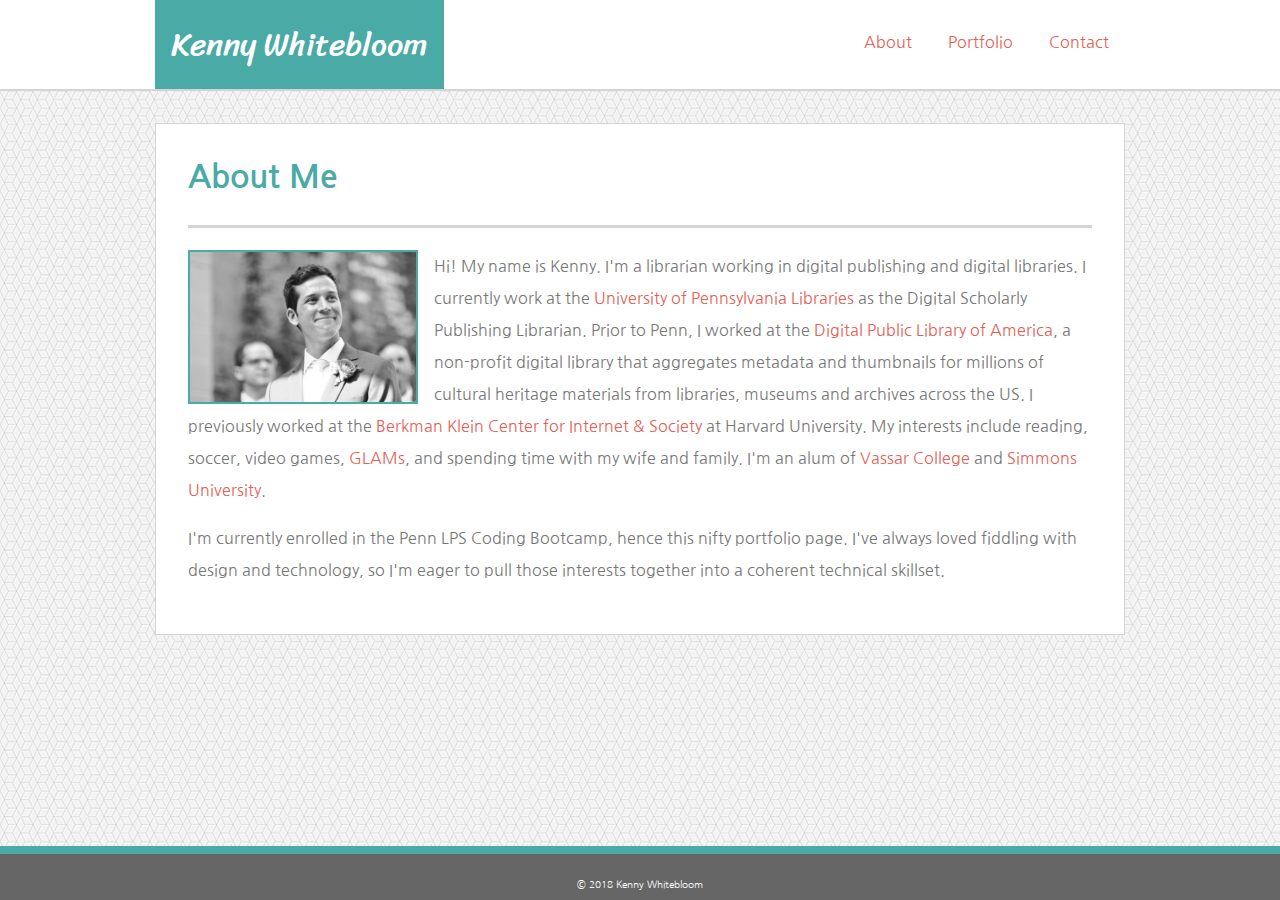
<file: index.html>
<!DOCTYPE html>
<html lang="en-us">

    <!-- Header and stylesheet link-->
    <head>
        <meta charset="UTF-8">
        <meta name="viewport" content="width=device-width, initial-scale=1">
        
        <!-- Stylesheets -->
        <link rel="stylesheet" type="text/css" href="assets/css/style.css">
        <link href="https://fonts.googleapis.com/css?family=Nanum+Gothic|Sriracha" rel="stylesheet">

        <!-- Favicon -->
        <link rel="shortcut icon" type="image/ico" href="assets/images/favicon.ico"/>

        <title>Kenny Whitebloom: Home</title>
    </head>

    <!-- Main body of content -->
    <body>

        <!-- Entire header design. The "nav-bar" is used to make the full bleed design. -->
        <header class="nav-bar">

            <!-- Wrapper containing main nav elements  -->
            <div class="nav-items">
                <!-- Nav logo containing my name -->
                <a href="index.html" class="logo">
                    Kenny Whitebloom
                </a>
                
                <!-- Nav links -->
                <nav class="nav-list">
                    <a href="index.html">About</a>
                    <a href="portfolio.html">Portfolio</a>
                    <a href="contact.html">Contact</a>
                </nav>
            </div>

        </header>
        <!-- Wrapper designed to accommodate sticky footer -->
        <div class="main-section-wrapper">

            <!-- Main content box -->
            <section class="main-section">
                
                <h1>About Me</h1>

                    <img src="assets/images/kenny1.jpg" alt="Black and white photograph of Kenny wearing a suit and smiling" id="main-img">

                    <p>Hi! My name is Kenny. I'm a librarian working in digital publishing and digital libraries. I currently work at the <a href="https://www.library.upenn.edu/" target="_blank">University of Pennsylvania Libraries</a> as the Digital Scholarly Publishing Librarian. Prior to Penn, I worked at the <a href="https://dp.la/" target="_blank">Digital Public Library of America</a>, a non-profit digital library that aggregates metadata and thumbnails for millions of cultural heritage materials from libraries, museums and archives across the US. I previously worked at the <a href="https://cyber.harvard.edu/" target="_blank">Berkman Klein Center for Internet & Society</a> at Harvard University. My interests include reading, soccer, video games, <a href="https://en.wikipedia.org/wiki/GLAM_(industry_sector)" target="_blank">GLAMs</a>, and spending time with my wife and family. I'm an alum of <a href="https://www.vassar.edu/" target="_blank">Vassar College</a> and <a href="http://www.simmons.edu/" target="_blank">Simmons University</a>.</p>

                    <p>I'm currently enrolled in the Penn LPS Coding Bootcamp, hence this nifty portfolio page. I've always loved fiddling with design and technology, so I'm eager to pull those interests together into a coherent technical skillset.</p>
                    
            </section>
        </div>

        <!-- Footer -->
        <footer class="footer">
            <p>&#169; 2018 Kenny Whitebloom</p>
        </footer>

    </body>
</html>
</file>
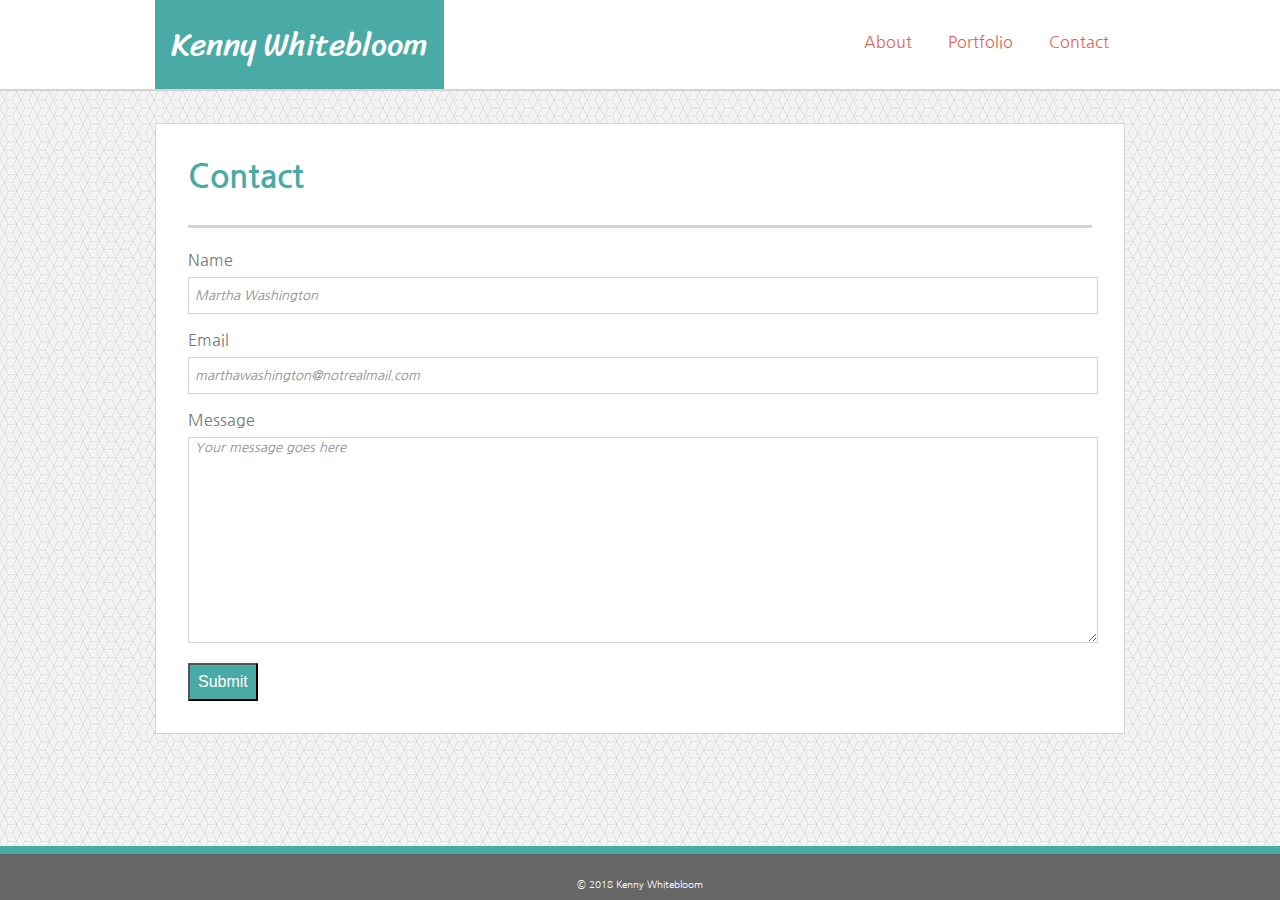
<file: contact.html>
<!DOCTYPE html>
<html lang="en-us">

    <!-- Header and stylesheet link-->
    <head>
        <meta charset="UTF-8">
        <meta name="viewport" content="width=device-width, initial-scale=1">

        <!-- Stylesheets -->
        <link rel="stylesheet" type="text/css" href="assets/css/style.css">
        <link href="https://fonts.googleapis.com/css?family=Nanum+Gothic|Sriracha" rel="stylesheet">

        <!-- Favicon -->
        <link rel="shortcut icon" type="image/ico" href="assets/images/favicon.ico"/>
        
        <title>Kenny Whitebloom: Contact</title>
    </head>

    <!-- Main body of content -->
    <body>

        <!-- Entire header design. The "nav-bar" is used to make the full bleed design. -->
        <header class="nav-bar">
            <!-- Wrapper containing main nav elements  -->
            <div class="nav-items">
                <!-- Nav logo containing my name -->
                <a href="index.html" class="logo">
                    Kenny Whitebloom
                </a>
           
               <!-- Nav links -->                   
               <nav class="nav-list">
                    <a href="index.html">About</a>
                    <a href="portfolio.html">Portfolio</a>
                    <a href="contact.html">Contact</a>
                </nav>
            </div>
       
        </header>
        <!-- Wrapper designed to accommodate sticky footer -->
        <div class="main-section-wrapper">

            <!-- Main section containing contact form -->
            <section class="main-section">
                <h1>Contact</h1>

                    <form>
                        <div class="contact-form">
                            <label for="name">Name</label><br>
                            <input type="text" name="name" id="name" placeholder="Martha Washington">
                        </div>

                        <div class="contact-form">
                            <label for="email">Email</label><br>
                            <input type="email" name="email" id="email" placeholder="marthawashington@notrealmail.com"><br>
                        </div>

                        <div class="contact-form">
                            <label for="message">Message</label><br>
                            <textarea id="message" name="message" placeholder="Your message goes here"></textarea><br>
                        </div>

                        <label for="button"></label>
                        <button type="button" name="button" id="button">Submit</button>
                    </form>

            </section>
        </div>

        <!-- Footer -->
        <footer class="footer">
                <p>&#169; 2018 Kenny Whitebloom</p>
        </footer>
            
    </body>
</html>
</file>
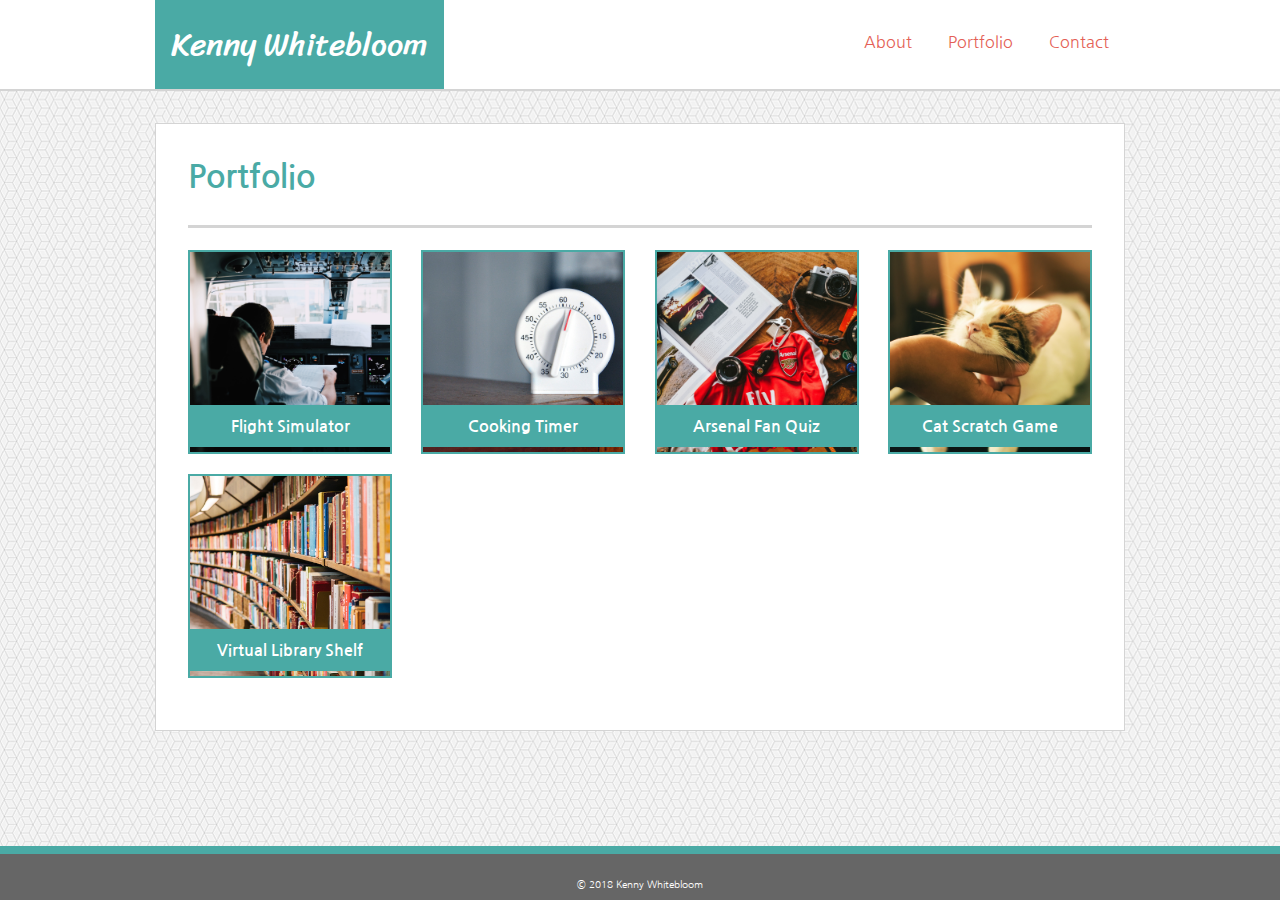
<file: portfolio.html>
<!DOCTYPE html>
<html lang="en-us">

    <!-- Header and stylesheet link-->
    <head>
        <meta charset="UTF-8">
        <meta name="viewport" content="width=device-width, initial-scale=1">

        <!-- Stylesheets -->
        <link rel="stylesheet" type="text/css" href="assets/css/style.css">
        <link href="https://fonts.googleapis.com/css?family=Nanum+Gothic|Sriracha" rel="stylesheet">

        <!-- Favicon -->
        <link rel="shortcut icon" type="image/ico" href="assets/images/favicon.ico"/>
        
        <title>Kenny Whitebloom: Portfolio</title>
    </head>

    <!-- Main body of content -->
    <body>

         <!-- Entire header design. The "nav-bar" is used to make the full bleed design. -->
        <header class="nav-bar">
             <!-- Wrapper containing main nav elements  -->
            <div class="nav-items">
                <!-- Nav logo containing my name -->
                <a href="index.html" class="logo">
                    Kenny Whitebloom
                </a>
                    
                <!-- Nav links -->
                <nav class="nav-list">
                    <a href="index.html">About</a>
                    <a href="portfolio.html">Portfolio</a>
                    <a href="contact.html">Contact</a>
                </nav>
            </div>
    
        </header>
    
        <!-- Wrapper designed to accommodate sticky footer -->
        <div class="main-section-wrapper">

            <!-- Main section containing individual portfolio boxes -->
            <section class="main-section">
                <h1>Portfolio</h1>

                <!-- Wrapper designed to create a flexbox for the individual portfolio items -->
                <section class="portfolio-main">

                    <!-- Container for each item to overlay text on the image thumbnails -->
                    <div class="portfolio-item-container">
                        <img src="assets/images/flight1.jpg" alt="Photograph of a pilot in a cockpit checking charts pre-flight." class="portfolio-item">
                            <div class="portfolio-item-text">
                                <h2>Flight Simulator</h2>
                            </div>
                    </div>
                    
                    <div class="portfolio-item-container">
                        <img src="assets/images/timer1.jpg" alt="White plastic kitchen timer." class="portfolio-item">
                            <div class="portfolio-item-text">
                                <h2>Cooking Timer</h2>
                            </div>
                    </div>

                    <div class="portfolio-item-container">
                        <img src="assets/images/arsenal1.jpg" alt="Arsenal football club jersey strewn on a desk covered in magazines, headphones, and a camera." class="portfolio-item">
                            <div class="portfolio-item-text">
                                <h2>Arsenal Fan Quiz</h2>
                            </div>
                    </div>

                    <div class="portfolio-item-container">
                        <img src="assets/images/cat-scratch1.jpg" alt="Cat being scratched under the chin." class="portfolio-item">
                            <div class="portfolio-item-text">
                                <h2>Cat Scratch Game</h2>
                            </div>
                    </div>

                    <div class="portfolio-item-container">
                        <img src="assets/images/library.jpg" alt="Library shelf filled with books." class="portfolio-item">
                            <div class="portfolio-item-text">
                                <h2>Virtual Library Shelf</h2>
                            </div>
                    </div>

                </section>

            </section>
        </div>

        <!-- Footer -->
        <footer class="footer">
            <p>&#169; 2018 Kenny Whitebloom</p>
        </footer>
    
    </body>
</html>
</file>
<file: assets/css/style.css>
/*
  ========================================
  General styles
  ========================================
*/

html {
    height: 100%;
}

body {
    margin: 0;
    display: flex;
    flex-direction: column;
    height: 100vh;
    font-family: 'Nanum Gothic', sans-serif;
    color: #777777;
    background: whitesmoke;
    background-image: url("../images/qbkls.png");
    background-repeat: repeat;
}

a {
    text-decoration: none;
    color: #E45F56;
}

a:hover {
    background: #4aaaa5;
    color: white;
}

/*
  ========================================
  Navigation styles
  ========================================
*/

.nav-bar {
    background: #fff;
    border-bottom: 2px solid rgb(212, 212, 212);
    width: 100%;
}

.nav-items {
    width: 970px;
    margin: 0 auto;
    display: flex;
    justify-content: space-between;
}

.logo {
    background: #4aaaa5;
    padding: 0.5em;
    margin-top: 0;
    font-family: 'Sriracha', Georgia, serif;
    font-size: 2em;
    text-align: center;
    color: white;
}

.nav-list {
    padding-top: 2em;
    text-align: right;
}

.nav-list a {
    padding: 1em;
    border-radius: 3em;
}

/* 
  ========================================
  Main section styles
  ========================================
*/

.main-section {
    box-sizing: border-box;
    width: 970px;
    margin: 2em auto;
    padding: 1em 2em 2em 2em;
    background: #fff;
    border: 1px solid rgb(212, 212, 212);
}

.main-section h1 {
    color: #4aaaa5;
    border-bottom: 3px solid rgb(212, 212, 212);
    padding-bottom: 1em;
}

.main-section p {
    line-height: 2;
}

.main-section-wrapper {
    flex: 1 0 auto;
}

#main-img {
    float: left;
    display: block;
    width: 25%;
    margin-right: 1em;
    border: 2px solid #4aaaa5;
}

/* 
  ========================================
  Portfolio styles
  ========================================
*/

.portfolio-main {
    width: 100%;
    display: flex;
    flex-flow: row wrap;
    justify-content: space-between;
}

.portfolio-item-container {
    position: relative;
    margin-bottom: 1em;
}

.portfolio-item-container img:hover {
    box-shadow: 2px 2px 5px #666666;
}

.portfolio-item {
    width: 200px;
    height: 200px;
    border: 2px solid #4aaaa5;
}

.portfolio-item-text {
    position: absolute;
    box-sizing: border-box;
    width: 100%;
    bottom: 1em;
    padding: 0.1em;
    background: #4aaaa5;
    color: white;
    text-align: center;
    font-size: 65%;
}

/* 
  ========================================
  Contact styles
  ========================================
*/

label {
    margin-bottom: 0.5em;
}

input, textarea {
    width: 100%;
    height: 2.5em;
    margin-top: 0.5em;
    border: 1px solid rgb(212, 212, 212);
}

textarea {
    height: 15em;
}

button {  
    padding: 0.5em;
    background: #4aaaa5;
    color: #fff;
    font-size: 1em;
}

button:hover {
    cursor: pointer;
}

input::placeholder, textarea::placeholder {
    padding-left: 0.3em;
    color: rgb(141, 139, 139);
    font-family: 'Nanum Gothic', sans-serif;
    font-style: italic; 
    font-size: small;
}

.contact-form {
    margin-bottom: 1em;
}

/* 
  ========================================
  Footer styles
  ========================================
*/

.footer {
    clear: both;
    flex-shrink: 0;
    width: 100%;
    padding: 1em 0 0 0;
    background-color: #666666;
    border-top: 8px solid #4aaaa5;
    color: #fff;
    text-align: center;
}

.footer p {
    font-size: 0.6em;
}

/* 
  ========================================
  Media queries for repsonsive behavior
  ========================================
*/

/* Width at 980px and below */
@media screen and (max-width: 980px) {
    .logo {
        margin-left: 1em;
    }

    .nav-items {
        width: 100%;
    }

    .nav-list {
        margin-right: 1em;
    }
    
    .main-section {
        width: 65%;
        margin-left: 2em;
    }

    #main-img {
        width: 35%;
    }
}

/* Width at 768px and below */
@media screen and (max-width: 768px) {
    .logo {
        margin-left: 1em;
    }

    .main-section {
        width: 90%;
    }

    .nav-list {
        margin-right: 2em;
    }

    #main-img {
        width: 35%;
    }
}

/* Width at 640px and below */
@media screen and (max-width: 640px) {
    .nav-items {
        flex-direction: column;
    }
    
    .logo {
        margin: 0;
    }

    .nav-list {
        margin: 0;
        text-align: center;
        padding: 2em;
    }

    .main-section {
        margin-left: auto;
    }

    #main-img {
        display: block;
        float: none;
        width: 100%;
    }

    .portfolio-item-container, .portfolio-item {
        width: 100%;
        height: 100%;
    }

    .portfolio-item-text {
        box-sizing: content-box;
    }
    
    
}
</file>
